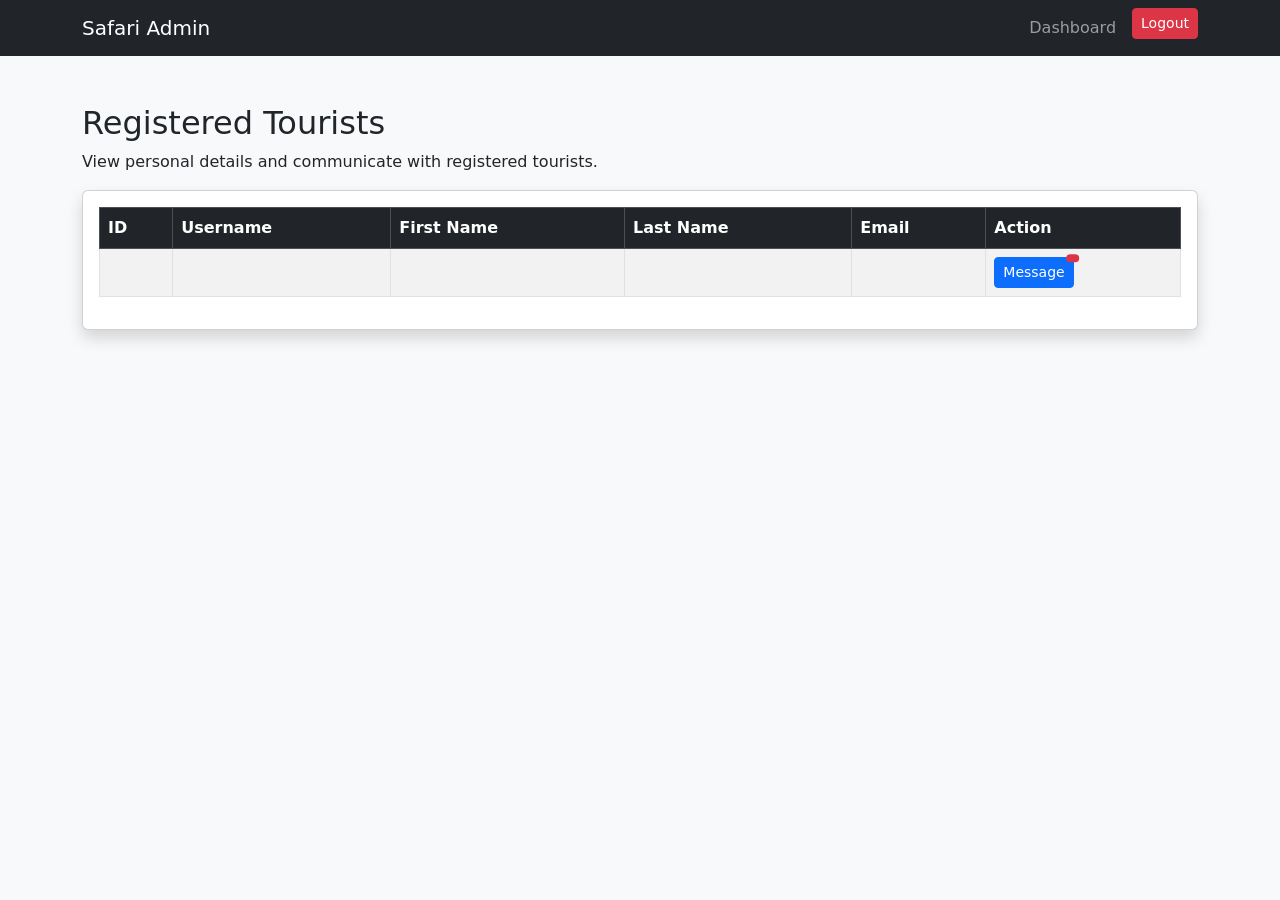
<file: Safari-Managemt-System-main/Safari-Managemt-System-main/src/main/resources/templates/admin-tourists.html>
<!DOCTYPE html>
<html xmlns:th="http://www.thymeleaf.org">
<head>
    <meta charset="UTF-8">
    <title>Manage Tourists</title>
    <link href="https://cdn.jsdelivr.net/npm/bootstrap@5.3.0/dist/css/bootstrap.min.css" rel="stylesheet">
</head>
<body class="bg-light">

<nav class="navbar navbar-expand-lg navbar-dark bg-dark">
    <div class="container">
        <a class="navbar-brand" href="/">Safari Admin</a>
        <ul class="navbar-nav ms-auto">
            <li class="nav-item"><a class="nav-link" href="/admin/dashboard">Dashboard</a></li>
            <li class="nav-item">
                <form th:action="@{/logout}" method="post">
                    <button type="submit" class="btn btn-danger btn-sm ms-2">Logout</button>
                </form>
            </li>
        </ul>
    </div>
</nav>

<div class="container mt-5">
    <h2>Registered Tourists</h2>
    <p>View personal details and communicate with registered tourists.</p>

    <div class="card shadow">
        <div class="card-body">
            <table class="table table-bordered table-striped">
                <thead class="table-dark">
                <tr>
                    <th>ID</th>
                    <th>Username</th>
                    <th>First Name</th>
                    <th>Last Name</th>
                    <th>Email</th>
                    <th>Action</th>
                </tr>
                </thead>
                <tbody>
                <tr th:each="tourist : ${tourists}">
                    <td th:text="${tourist.id}"></td>
                    <td th:text="${tourist.username}"></td>
                    <td th:text="${tourist.firstName}"></td>
                    <td th:text="${tourist.lastName}"></td>
                    <td th:text="${tourist.email}"></td>
                    <td>
                        <a th:href="@{/admin/messages(tourist=${tourist.username})}"
                           class="btn btn-primary btn-sm position-relative">
                            Message

                            <span th:if="${unreadCounts.get(tourist.username) > 0}"
                                  class="position-absolute top-0 start-100 translate-middle badge rounded-pill bg-danger">
                                    <span th:text="${unreadCounts.get(tourist.username)}"></span>
                                    <span class="visually-hidden">unread messages</span>
                                </span>
                        </a>
                    </td>
                </tr>
                </tbody>
            </table>
        </div>
    </div>
</div>

<script src="https://cdn.jsdelivr.net/npm/bootstrap@5.3.0/dist/js/bootstrap.bundle.min.js"></script>
</body>
</html>
</file>
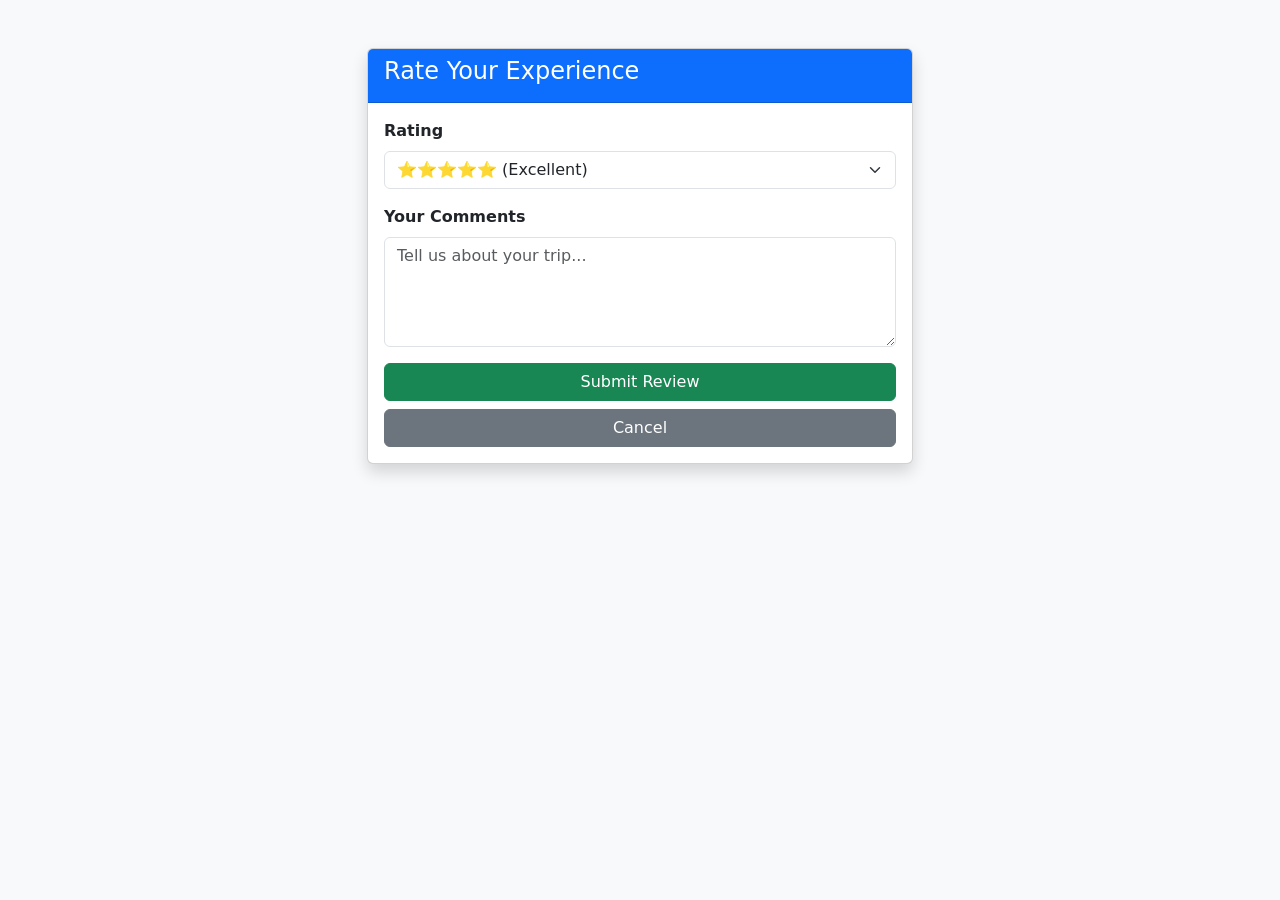
<file: Safari-Managemt-System-main/Safari-Managemt-System-main/src/main/resources/templates/feedback-form.html>
<!DOCTYPE html>
<html xmlns:th="http://www.thymeleaf.org">
<head>
    <meta charset="UTF-8">
    <title>Leave Feedback</title>
    <link href="https://cdn.jsdelivr.net/npm/bootstrap@5.3.0/dist/css/bootstrap.min.css" rel="stylesheet">
</head>
<body class="bg-light">

<div class="container mt-5">
    <div class="row justify-content-center">
        <div class="col-md-6">
            <div class="card shadow">
                <div class="card-header bg-primary text-white">
                    <h4>Rate Your Experience</h4>
                </div>
                <div class="card-body">

                    <form th:action="@{/feedback/add}" method="post">
                        <input type="hidden" name="bookingId" th:value="${bookingId}">

                        <div class="mb-3">
                            <label class="form-label fw-bold">Rating</label>
                            <select name="rating" class="form-select" required>
                                <option value="5">⭐⭐⭐⭐⭐ (Excellent)</option>
                                <option value="4">⭐⭐⭐⭐ (Good)</option>
                                <option value="3">⭐⭐⭐ (Average)</option>
                                <option value="2">⭐⭐ (Poor)</option>
                                <option value="1">⭐ (Terrible)</option>
                            </select>
                        </div>

                        <div class="mb-3">
                            <label class="form-label fw-bold">Your Comments</label>
                            <textarea name="comments" rows="4" class="form-control" placeholder="Tell us about your trip..." required></textarea>
                        </div>

                        <div class="d-grid gap-2">
                            <button type="submit" class="btn btn-success">Submit Review</button>
                            <a href="/my-bookings" class="btn btn-secondary">Cancel</a>
                        </div>
                    </form>

                </div>
            </div>
        </div>
    </div>
</div>

</body>
</html>
</file>
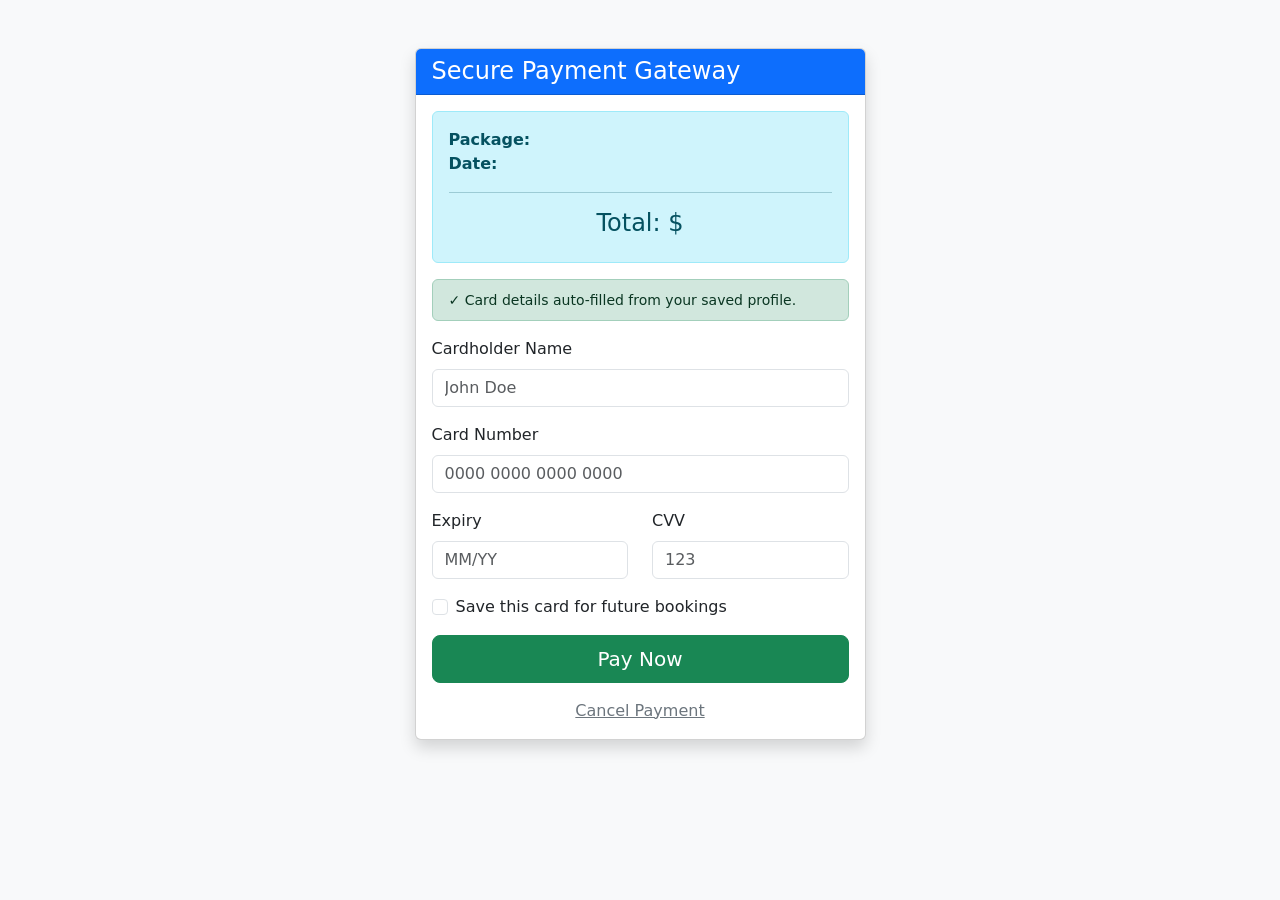
<file: Safari-Managemt-System-main/Safari-Managemt-System-main/src/main/resources/templates/payment.html>
<!DOCTYPE html>
<html xmlns:th="http://www.thymeleaf.org">
<head>
    <meta charset="UTF-8">
    <title>Secure Payment</title>
    <link href="https://cdn.jsdelivr.net/npm/bootstrap@5.3.0/dist/css/bootstrap.min.css" rel="stylesheet">
</head>
<body class="bg-light">

<div class="container mt-5">
    <div class="row justify-content-center">
        <div class="col-md-5">
            <div class="card shadow">
                <div class="card-header bg-primary text-white">
                    <h4 class="mb-0">Secure Payment Gateway</h4>
                </div>
                <div class="card-body">

                    <div class="alert alert-info">
                        <strong>Package:</strong> <span th:text="${booking.safariPackage.packageName}"></span><br>
                        <strong>Date:</strong> <span th:text="${booking.bookingDate}"></span><br>
                        <hr>
                        <h4 class="text-center">Total: $<span th:text="${booking.safariPackage.price}"></span></h4>
                    </div>

                    <div th:if="${savedCard != null}" class="alert alert-success py-2">
                        <small>✓ Card details auto-filled from your saved profile.</small>
                    </div>

                    <form th:action="@{/process-payment}" method="post">
                        <input type="hidden" name="bookingId" th:value="${booking.id}">
                        <input type="hidden" name="amount" th:value="${booking.safariPackage.price}">

                        <div class="mb-3">
                            <label class="form-label">Cardholder Name</label>
                            <input type="text" name="cardHolder" class="form-control" placeholder="John Doe"
                                   th:value="${savedCard != null} ? ${savedCard.cardHolderName} : ''" required>
                        </div>

                        <div class="mb-3">
                            <label class="form-label">Card Number</label>
                            <input type="text" name="cardNumber" class="form-control" placeholder="0000 0000 0000 0000" maxlength="19"
                                   th:value="${savedCard != null} ? ${savedCard.cardNumber} : ''" required>
                        </div>

                        <div class="row">
                            <div class="col-6 mb-3">
                                <label class="form-label">Expiry</label>
                                <input type="text" name="expiry" class="form-control" placeholder="MM/YY" maxlength="5"
                                       th:value="${savedCard != null} ? ${savedCard.expiryDate} : ''" required>
                            </div>
                            <div class="col-6 mb-3">
                                <label class="form-label">CVV</label>
                                <input type="text" name="cvv" class="form-control" placeholder="123" maxlength="3"
                                       th:value="${savedCard != null} ? ${savedCard.cvv} : ''" required>
                            </div>
                        </div>

                        <div class="form-check mb-3">
                            <input class="form-check-input" type="checkbox" name="saveCard" id="saveCardCheck">
                            <label class="form-check-label" for="saveCardCheck">
                                Save this card for future bookings
                            </label>
                        </div>

                        <div class="d-grid">
                            <button type="submit" class="btn btn-success btn-lg">Pay Now</button>
                        </div>

                        <div class="text-center mt-3">
                            <a href="/my-bookings" class="text-secondary">Cancel Payment</a>
                        </div>
                    </form>

                </div>
            </div>
        </div>
    </div>
</div>

</body>
</html>
</file>
